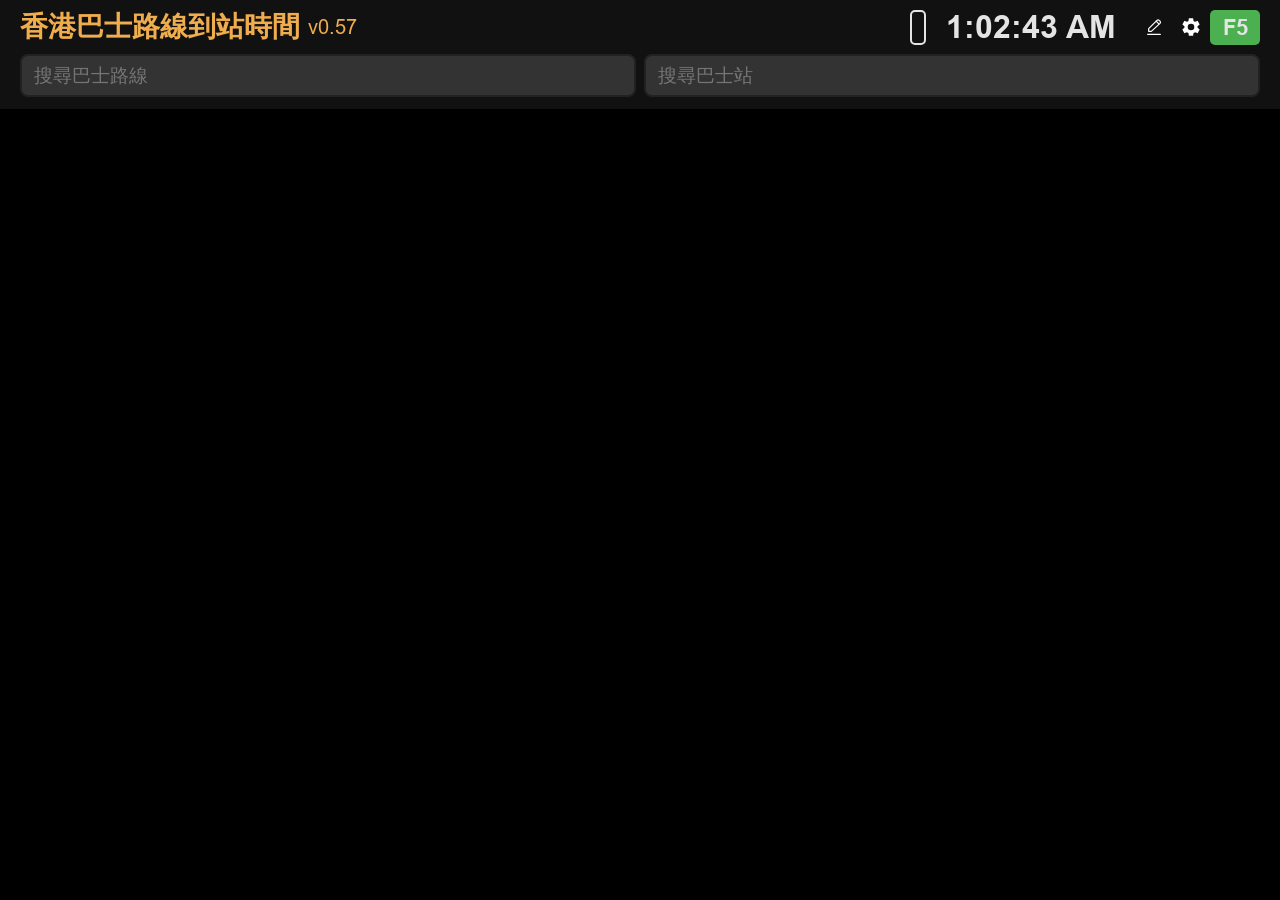
<file: index.html>
<!DOCTYPE html>
<html lang="en">
<head>
    <meta charset="UTF-8">
    <meta name="viewport" content="width=device-width, initial-scale=1.0">
    <title>HK Bus Stop ETA Monitor</title>
    <link rel="icon" type="image/svg+xml" href="logo_v2.svg">
    <link rel="manifest" href="manifest.json">
    <link rel="stylesheet" href="style.css">
</head>
<body>
    <div id="app-root"></div>
    <script src="bootstrap.js" data-location="index" data-customizable="true"></script>
</body>
</html>
</file>
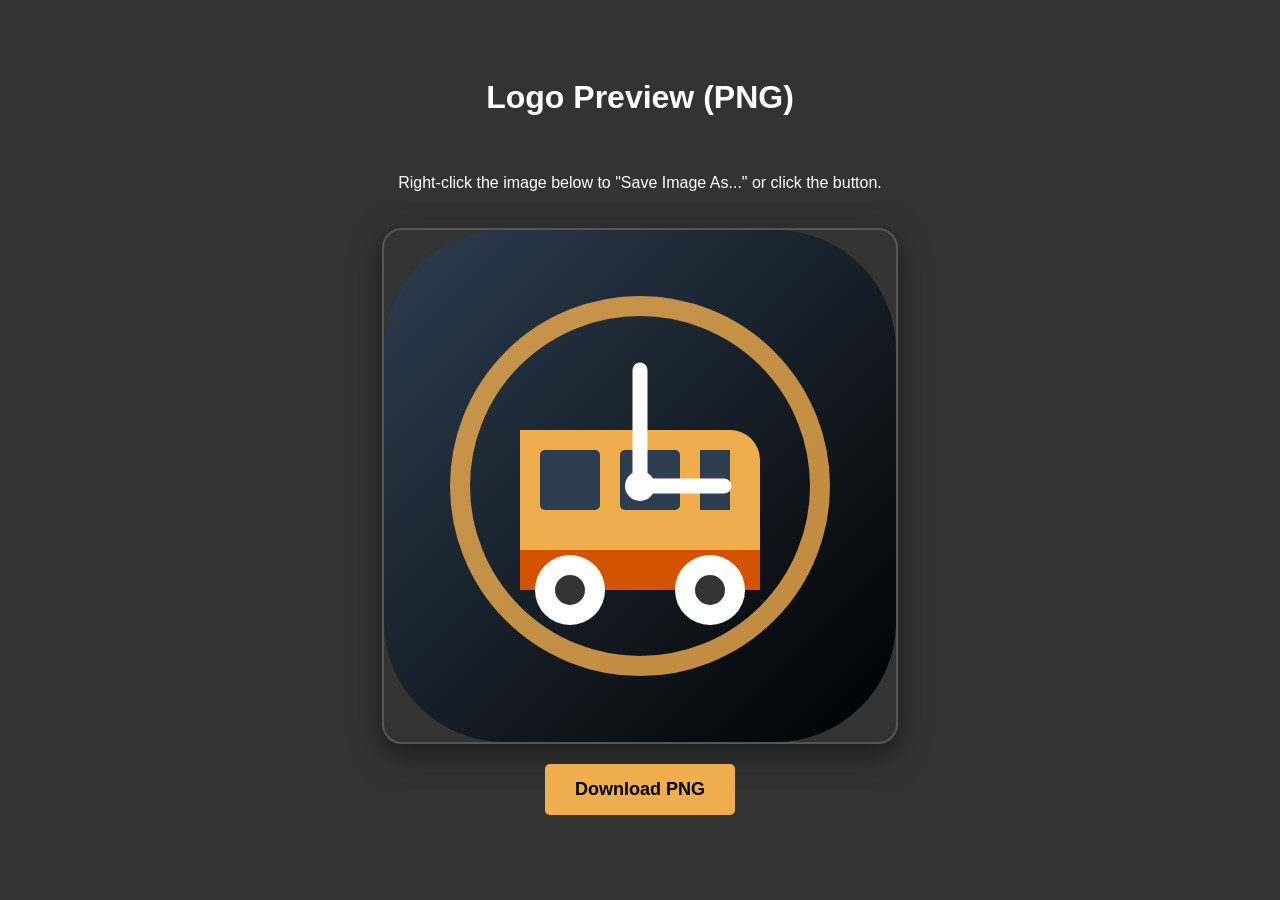
<file: logo_converter.html>
<!DOCTYPE html>
<html lang="en">
<head>
    <meta charset="UTF-8">
    <title>Logo to PNG Converter</title>
    <style>
        body { font-family: sans-serif; text-align: center; padding: 50px; background: #333; color: #fff; }
        .container { display: flex; flex-direction: column; align-items: center; gap: 20px; }
        canvas { border: 2px solid #555; border-radius: 20px; box-shadow: 0 10px 30px rgba(0,0,0,0.5); }
        button { padding: 15px 30px; font-size: 18px; background: #f0ad4e; border: none; border-radius: 5px; cursor: pointer; font-weight: bold; color: #000; }
        button:hover { background: #d35400; color: #fff; }
    </style>
</head>
<body>
    <div class="container">
        <h1>Logo Preview (PNG)</h1>
        <p>Right-click the image below to "Save Image As..." or click the button.</p>
        <canvas id="canvas" width="512" height="512"></canvas>
        <button onclick="downloadPNG()">Download PNG</button>
    </div>

    <script>
        const canvas = document.getElementById('canvas');
        const ctx = canvas.getContext('2d');
        
        // The SVG content from logo_v2.svg
        const svgData = `<svg xmlns="http://www.w3.org/2000/svg" viewBox="0 0 512 512">
  <defs>
    <linearGradient id="bgGrad" x1="0%" y1="0%" x2="100%" y2="100%">
      <stop offset="0%" style="stop-color:#2c3e50;stop-opacity:1" />
      <stop offset="100%" style="stop-color:#000000;stop-opacity:1" />
    </linearGradient>
  </defs>
  <rect width="512" height="512" rx="120" fill="url(#bgGrad)" />
  <circle cx="256" cy="256" r="180" fill="none" stroke="#f0ad4e" stroke-width="20" opacity="0.8" />
  <path d="M136 200 L346 200 A 30 30 0 0 1 376 230 L376 320 L136 320 Z" fill="#f0ad4e" />
  <rect x="136" y="320" width="240" height="40" fill="#d35400" />
  <circle cx="186" cy="360" r="35" fill="#fff" />
  <circle cx="326" cy="360" r="35" fill="#fff" />
  <circle cx="186" cy="360" r="15" fill="#333" />
  <circle cx="326" cy="360" r="15" fill="#333" />
  <rect x="156" y="220" width="60" height="60" fill="#2c3e50" rx="5" />
  <rect x="236" y="220" width="60" height="60" fill="#2c3e50" rx="5" />
  <path d="M316 220 L346 220 L346 280 L316 280 Z" fill="#2c3e50" />
  <line x1="256" y1="256" x2="256" y2="140" stroke="#fff" stroke-width="15" stroke-linecap="round" />
  <line x1="256" y1="256" x2="340" y2="256" stroke="#fff" stroke-width="15" stroke-linecap="round" />
  <circle cx="256" cy="256" r="15" fill="#fff" />
</svg>`;

        const img = new Image();
        const svgBlob = new Blob([svgData], {type: 'image/svg+xml;charset=utf-8'});
        const url = URL.createObjectURL(svgBlob);

        img.onload = function() {
            ctx.drawImage(img, 0, 0);
            URL.revokeObjectURL(url);
        };

        img.src = url;

        function downloadPNG() {
            const link = document.createElement('a');
            link.download = 'logo_v2.png';
            link.href = canvas.toDataURL('image/png');
            link.click();
        }
    </script>
</body>
</html>
</file>
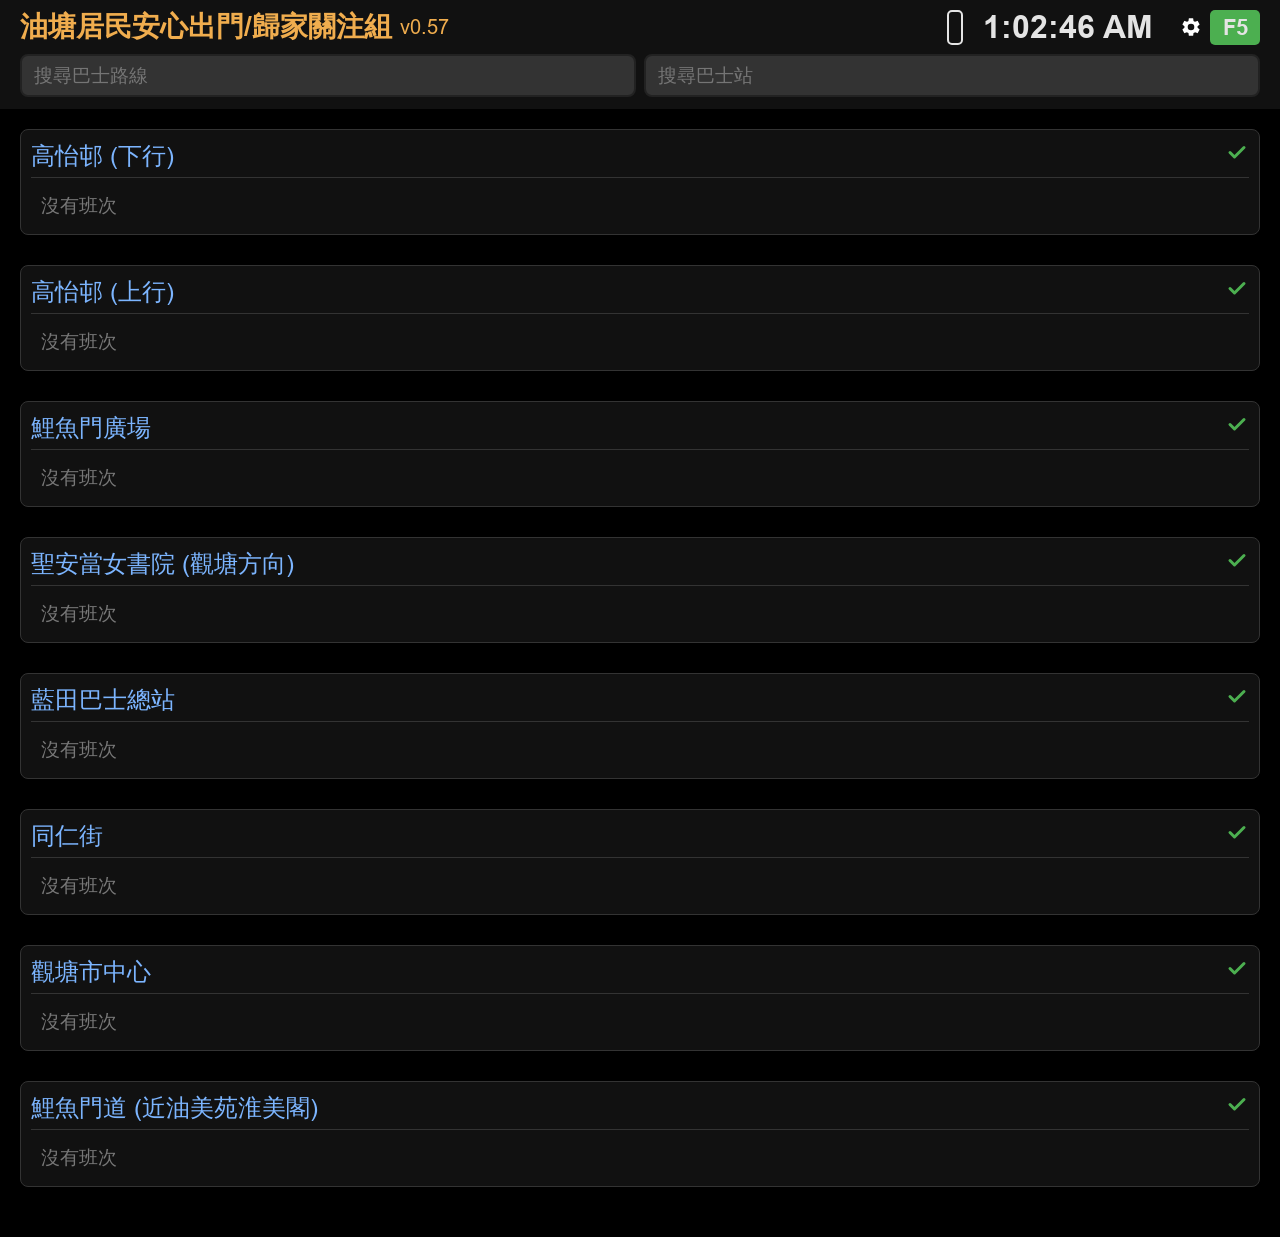
<file: mjh.html>
<!DOCTYPE html>
<html lang="en">
<head>
    <meta charset="UTF-8">
    <meta name="viewport" content="width=device-width, initial-scale=1.0">
    <title>HK Bus Stop ETA Monitor</title>
    <link rel="icon" type="image/svg+xml" href="logo_v2.svg">
    <link rel="manifest" href="manifest-mjh.json">
    <link rel="stylesheet" href="style.css">
</head>
<body>
    <div id="app-root"></div>
    <script src="bootstrap.js" data-location="mjh"></script>
</body>
</html>
</file>
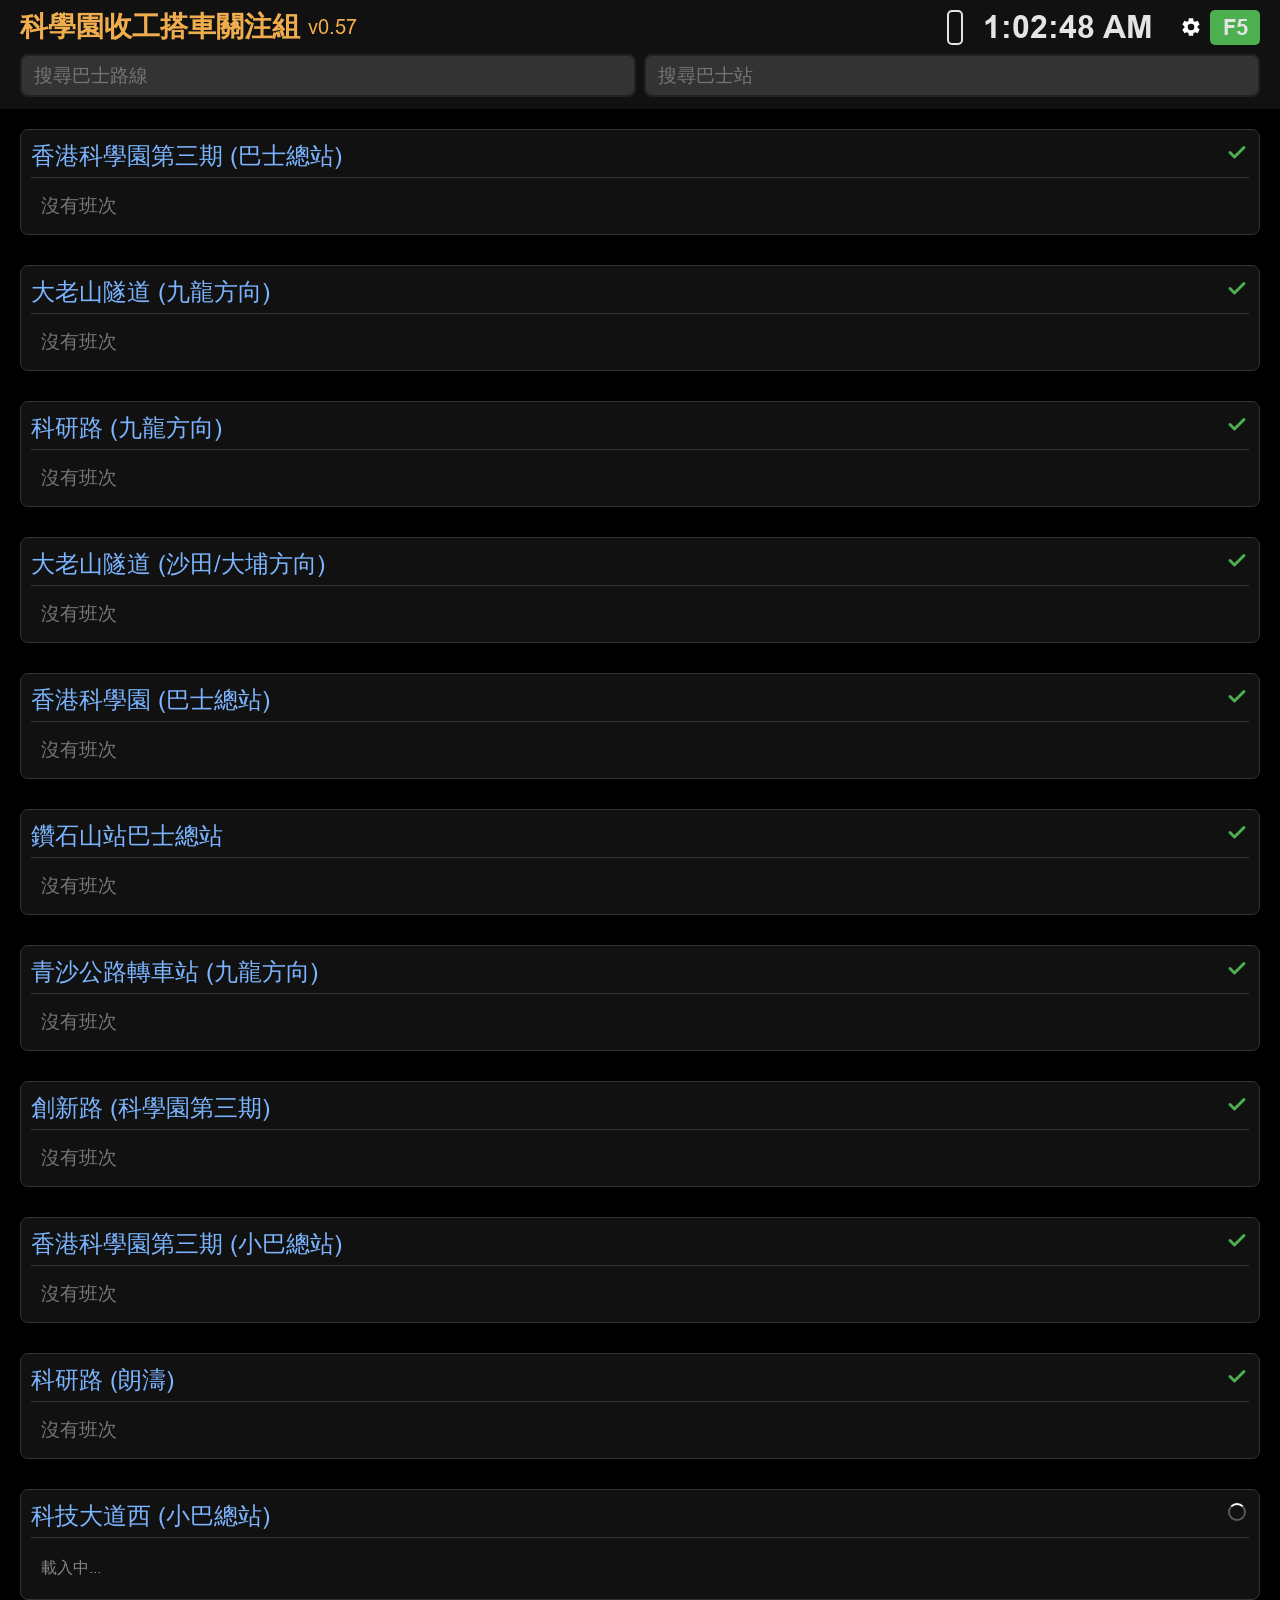
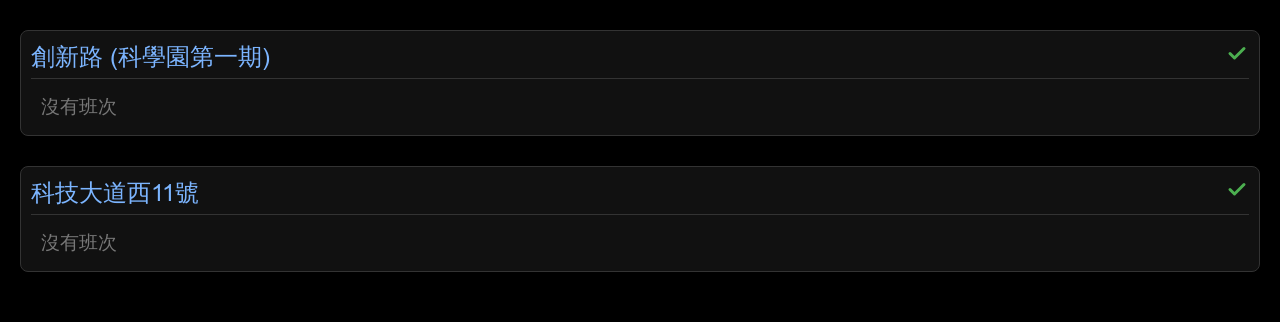
<file: stp.html>
<!DOCTYPE html>
<html lang="en">
<head>
    <meta charset="UTF-8">
    <meta name="viewport" content="width=device-width, initial-scale=1.0">
    <title>HK Bus Stop ETA Monitor</title>
    <link rel="icon" type="image/svg+xml" href="logo_v2.svg">
    <link rel="manifest" href="manifest-stp.json">
    <link rel="stylesheet" href="style.css">
</head>
<body>
    <div id="app-root"></div>
    <script src="bootstrap.js" data-location="stp"></script>
</body>
</html>
</file>
<file: style.css>
@font-face {
    font-family: 'Arial';
    src: url('./font/arial.ttf') format('truetype');
    font-style: normal;
    font-weight: 400;
    font-display: swap;
}

@font-face {
    font-family: 'Arial';
    src: url('./font/arialbd.ttf') format('truetype');
    font-style: normal;
    font-weight: 700;
    font-display: swap;
}

@font-face {
    font-family: 'Arial';
    src: url('./font/ariali.ttf') format('truetype');
    font-style: italic;
    font-weight: 400;
    font-display: swap;
}

@font-face {
    font-family: 'Arial';
    src: url('./font/arialbi.ttf') format('truetype');
    font-style: italic;
    font-weight: 700;
    font-display: swap;
}

@font-face {
    font-family: 'Arial';
    src: url('./font/ariblk.ttf') format('truetype');
    font-style: normal;
    font-weight: 900;
    font-display: swap;
}

@font-face {
    font-family: 'Arial Narrow';
    src: url('./font/ARIALN.TTF') format('truetype');
    font-style: normal;
    font-weight: 400;
    font-display: swap;
}

@font-face {
    font-family: 'Arial Narrow';
    src: url('./font/ARIALNB.TTF') format('truetype');
    font-style: normal;
    font-weight: 700;
    font-display: swap;
}

@font-face {
    font-family: 'Arial Narrow';
    src: url('./font/ARIALNI.TTF') format('truetype');
    font-style: italic;
    font-weight: 400;
    font-display: swap;
}

@font-face {
    font-family: 'Arial Narrow';
    src: url('./font/ARIALNBI.TTF') format('truetype');
    font-style: italic;
    font-weight: 700;
    font-display: swap;
}

:root {
    /* Colors */
    --color-background: #000;
    --color-search-bar: #333;
    --color-search-bar-border: #222;
    --color-accent: #4caf50;
    --color-accent-hover: #388e3c;
    --color-title: #f0ad4e;
    --color-surface: #111;
    --color-text: #e4e4e4;
    --color-grey: #ccc;
    --color-dark-grey: #777;
    --color-stop-title: #7cb5ff;
    --color-stop-code: #aaa;
    --color-rmk: #fff59f;
    --color-eta-remark: #aaa;
    --color-kmb: lightcoral;
    --color-ctb: #ffeb3b;
    --color-ctb-airport: #bf1e2e;
    --color-route-cross-wht: #009e6c;
    --color-route-cross-harbour: #f00;
    --color-gmb: #90ee90;
    --color-green: #006000;
    --color-light-green: #90ee90;
    --color-light-yellow: #e9be82;
    --color-yellow: #f0ad4e;
    --color-orange: #ff8c00;
    --colour-modify-selected-bkg: #14281a;

    /* Header palette and scale aligned with the MTR ETA monitor. */
    

    /* Font sizes */
    --font-title: 6vw;
    --font-clock: 7.6vw;
    --font-refresh: 4.8vw;
    --font-body: inherit;
    --font-button: 1em;
    --font-table: 1.2em;
    --font-toggle-label: 1.2em;
    --font-stop-title: 1.2rem;
    --font-route: 2.2rem;
    --font-destination: 1.1rem;
    --font-stop-code: 0.75rem;
    --font-stop-label: 0.9rem;
    --font-destination-remark: 0.7rem;
    --font-eta-time: 1.45rem;
    --font-win-eta-time: 0.65rem;
    --font-eta-exact: 1em;
    --font-eta-min: 0.6em;
    --font-eta-remark: 0.6em;
    --font-eta-large: 1.1rem;
    --font-eta-small: 0.5em;
    --font-eta-small-seconds: 0.8em;
    --font-time-exact: 1.2em;
    --font-eta-tag-small: 0.5rem;
    --font-time-seconds: 0.5em;
    --font-route-stop-name: 1.2rem;

    --eta-item-width: 70px;
    --stop-eta-item-width: 72px;
    --stop-eta-column-count: 2;
    
    --page-margin: 5px;
}

body {
    background-color: var(--color-background);
    color: var(--color-text);
    font-family: 'Arial', sans-serif;
    font-size: var(--font-body);
    margin: 0;
    padding: 0;
    overflow-x: hidden;
}

.hidden {
    display: none !important;
}

#sticky-header-group {
    position: sticky;
    top: 0;
    z-index: 100;
    background-color: var(--color-surface);
    border-bottom: 0;
}

#header {
    display: flex;
    flex-direction: column;
    flex-wrap: wrap;
    align-items: flex-start;
    gap: 8px;
    padding: 8px var(--page-margin);
}

#header-left,
#header-right,
#action-group {
    display: flex;
    align-items: center;
}

#header-left {
    gap: 8px;
    min-width: 0;
}

#header-right {
    width: 100%;
    justify-content: space-between;
    gap: 8px;
}

#day-countdown {
    display: flex;
    color: var(--color-text);
    background-color: var(--color-surface);
    border: 2px solid var(--color-text);
    border-radius: 5px;
    box-sizing: border-box;
    align-items: center;
    height: 35px;
    padding: 4px 6px;
    font-size: var(--font-refresh);
    font-weight: bold;
    line-height: 1;
    white-space: nowrap;
}

#action-group {
    gap: 2px;
    margin-left: auto;
}

.stop-modify-button {
    display: flex;
    align-items: center;
    justify-content: center;
    width: 35px;
    height: 35px;
    margin: 0;
    padding: 4px;
    border: none;
    border-radius: 0;
    background: none;
    color: #fff;
    cursor: pointer;
    font-size: var(--font-refresh);
    transition: background-color 0.2s, border-color 0.2s, color 0.2s;
}

.stop-modify-button svg {
    width: 1rem;
    height: 1rem;
}

.stop-modify-button:hover,
.stop-modify-button:focus-visible {
    background: none;
    color: #ccc;
    outline: none;
}

.stop-modify-button:active {
    transform: scale(0.95);
}

#btn-settings {
    background: none;
    border: none;
    color: #fff;
    cursor: pointer;
    padding: 4px;
    display: flex;
    align-items: center;
    justify-content: center;
    width: 35px;
    height: 35px;
    font-size: var(--font-refresh);
}

#btn-settings:hover {
    color: #ccc;
}

#btn-settings:active {
    transform: scale(0.95);
}

#btn-pwa-install {
    background-color: #666;
    color: var(--color-text);
    border: none;
    border-radius: 5px;
    padding: 4px;
    width: 35px;
    height: 35px;
    font-size: var(--font-refresh);
    cursor: pointer;
    display: flex;
    align-items: center;
    justify-content: center;
    transition: background-color 0.2s;
}

#btn-pwa-install:hover {
    background-color: #444;
}

#btn-pwa-install:active {
    transform: scale(0.95);
}

#btn-refresh {
    display: flex;
    align-items: center;
    justify-content: center;
    background-color: var(--color-accent);
    color: var(--color-text);
    border: none;
    padding: 6px 15px;
    font-size: var(--font-refresh);
    font-weight: bold;
    height: 35px;
    min-width: 50px;
    border-radius: 5px;
    cursor: pointer;
    transition: background-color 0.2s;
}

#btn-refresh:hover {
    background-color: var(--color-accent-hover);
}

#app-title {
    margin: 0;
    font-size: var(--font-title);
    color: var(--color-title);
    white-space: nowrap;
}

#app-version {
    font-size: calc(var(--font-title) * 0.7);
    color: var(--color-title);
    white-space: nowrap;
}

#clock {
    font-size: var(--font-clock);
    font-weight: bold;
    font-variant-numeric: tabular-nums;
}

/* Bus-stop search shell follows the MTR monitor's dark selector styling. */
#station-selector {
    position: relative;
    display: flex;
    flex-wrap: nowrap;
    gap: 8px;
    padding: 0 var(--page-margin) 12px;
    background-color: var(--color-surface);
}

#search-wrapper,
#stop-search-wrapper {
    position: static;
    display: flex;
    flex: 1 1 0;
    min-width: 0;
    align-items: center;
}

#station-search,
#title-stop-search {
    width: 100%;
    padding: 8px 12px;
    font: inherit;
    font-size: clamp(16px, 4.3vw, 19px);
    border: 2px solid var(--color-search-bar-border);
    border-radius: 8px;
    background-color: var(--color-search-bar);
    color: var(--color-text);
    outline: none;
    transition: border-color 0.2s;
}

#station-search:focus,
#title-stop-search:focus {
    border-color: var(--color-dark-grey);
}

#station-search::-webkit-search-cancel-button,
.station-config-field input[type="search"]::-webkit-search-cancel-button {
    width: 20px;
    height: 20px;
    cursor: pointer;
    -webkit-appearance: none;
    appearance: none;
    background-color: var(--color-grey);
    -webkit-mask: url("data:image/svg+xml,%3Csvg xmlns='http://www.w3.org/2000/svg' viewBox='0 0 16 16'%3E%3Cpath fill='%23000' d='M2.3 2.3c-.4-.4-.4-1 0-1.4s1-.4 1.4 0L8 5.6l4.3-4.3c.4-.4 1-.4 1.4 0s.4 1 0 1.4L9.4 7l4.3 4.3c.4.4.4 1 0 1.4s-1 .4-1.4 0L8 8.4l-4.3 4.3c-.4.4-1 .4-1.4 0s-.4-1 0-1.4L6.6 7 2.3 2.3z'/%3E%3C/svg%3E") center / contain no-repeat;
    mask: url("data:image/svg+xml,%3Csvg xmlns='http://www.w3.org/2000/svg' viewBox='0 0 16 16'%3E%3Cpath fill='%23000' d='M2.3 2.3c-.4-.4-.4-1 0-1.4s1-.4 1.4 0L8 5.6l4.3-4.3c.4-.4 1-.4 1.4 0s.4 1 0 1.4L9.4 7l4.3 4.3c.4.4.4 1 0 1.4s-1 .4-1.4 0L8 8.4l-4.3 4.3c-.4.4-1 .4-1.4 0s-.4-1 0-1.4L6.6 7 2.3 2.3z'/%3E%3C/svg%3E") center / contain no-repeat;}

#station-dropdown {
    position: absolute;
    top: 100%;
    right: 0;
    left: 0;
    max-height: 50vh;
    overflow-y: auto;
    border: 1px solid var(--color-search-bar-border);
    border-radius: 0 0 8px 8px;
    background-color: #1e2235;
    box-shadow: 0 4px 16px rgba(0, 0, 0, 0.35);
    z-index: 200;
}

#title-stop-dropdown {
    position: absolute;
    top: 100%;
    right: 0;
    left: 0;
    max-height: 50vh;
    overflow-y: auto;
    border: 1px solid var(--color-search-bar-border);
    border-radius: 0 0 8px 8px;
    background-color: #1e2235;
    box-shadow: 0 4px 16px rgba(0, 0, 0, 0.35);
    z-index: 200;
}

#title-stop-dropdown .station-search-result {
    border-color: #2e3044;
    background: transparent;
}

.route-search-result,
.route-search-status {
    display: flex;
    align-items: center;
    width: 100%;
    min-height: 42px;
    padding: 8px 12px;
    border: 0;
    border-bottom: 1px solid #2e3044;
    background: transparent;
    color: var(--color-text);
    font: inherit;
    text-align: left;
}

.route-search-result {
    gap: 6px;
    padding-top: 2px;
    padding-bottom: 2px;
    cursor: pointer;
    font-family: 'Arial', sans-serif;
    font-size: 1rem;
    font-weight: bold;
}

.route-search-journey-group {
    display: flex;
    flex: 1 1 0;
    flex-direction: column;
    min-width: 0;
    line-height: 1.4;
}

.route-search-via-remark {
    margin-left: 12px;
    overflow: hidden;
    color: var(--color-eta-remark);
    font-size: 0.8em;
    font-weight: normal;
    line-height: 1.4;
    text-overflow: ellipsis;
    white-space: nowrap;
}

.route-search-result:hover,
.route-search-result:focus-visible {
    background-color: #2d3155;
    outline: none;
}

.route-search-result .route-company-badge {
    flex: 0 0 10px;
    height: 1.5rem;
}

.route-search-result .route-window-route {
    flex: 0 0 3rem;
    font-family: inherit;
    font-weight: inherit;
}

.route-search-result .route-window-route .route-suffix {
    font-size: 0.75em;
}

.route-search-result .route-window-journey {
    min-width: 0;
    overflow: hidden;
    font-family: inherit;
    font-weight: inherit;
    text-overflow: ellipsis;
}

.route-search-result .route-loop-badge {
    margin-left: 2px;
    padding: 2px 5px;
    font-size: 0.7rem;
    transform: translateY(-3px);
}

.route-search-status {
    color: var(--color-grey);
    cursor: default;
}

/* MTR-style settings drawer; the bus monitor remains dark by default. */
#settings-overlay {
    position: fixed;
    inset: 0;
    background: rgba(0, 0, 0, 0.55);
    z-index: 9998;
    opacity: 0;
    transition: opacity 0.3s ease;
}

#settings-overlay.open {
    opacity: 1;
}

#settings-panel {
    position: fixed;
    top: 0;
    right: 0;
    width: min(320px, 85vw);
    height: 100%;
    background: #2b2b2b;
    color: #fff;
    z-index: 9999;
    transform: translateX(100%);
    transition: transform 0.3s cubic-bezier(0.4, 0, 0.2, 1);
    display: flex;
    flex-direction: column;
    box-shadow: -4px 0 16px rgba(0, 0, 0, 0.45);
}

#settings-panel.open {
    transform: translateX(0);
}

.settings-header {
    display: flex;
    align-items: center;
    justify-content: space-between;
    padding: 16px 20px;
    border-bottom: 1px solid #555;
}

.settings-title {
    font-size: 1.2em;
    font-weight: 600;
    color: var(--color-text-dark);
}

#settings-close {
    background: none;
    border: none;
    color: #fff;
    cursor: pointer;
    padding: 0 4px;
    font-size: 1.6em;
    line-height: 1;
}

#settings-close:hover {
    color: #ccc;
}

.settings-body {
    padding: 16px 20px;
    display: flex;
    flex-direction: column;
    gap: 18px;
}

.settings-item {
    display: flex;
    align-items: center;
    justify-content: space-between;
    gap: 12px;
    padding: 10px 0;
    border-bottom: 1px solid #555;
}

.settings-item-copy {
    min-width: 0;
}

.settings-item-title {
    color: var(--color-text-dark);
    font-size: 1rem;
}

.settings-item-subtext {
    display: block;
    margin-top: 4px;
    color: var(--color-grey);
    font-size: 0.8rem;
    white-space: nowrap;
}

.settings-item-button {
    display: inline-flex;
    align-items: center;
    justify-content: center;
    flex: 0 0 auto;
    min-width: 50px;
    padding: 5px 12px;
    border: 1px solid var(--color-grey);
    border-radius: 4px;
    background: transparent;
    color: var(--color-text-dark);
    cursor: pointer;
}

.settings-item-button:hover:not(:disabled) {
    background: #444;
}

.settings-item-button:disabled {
    cursor: wait;
    opacity: 0.6;
}

.settings-item-button .stop-loader-spinner {
    display: block;
    width: 14px;
    height: 14px;
}

.settings-switch {
    position: relative;
    display: inline-flex;
    flex: 0 0 auto;
    width: 44px;
    height: 24px;
    cursor: pointer;
}

.settings-switch input {
    position: absolute;
    width: 1px;
    height: 1px;
    opacity: 0;
}

.settings-switch-track {
    width: 100%;
    height: 100%;
    border-radius: 12px;
    background: #666;
    transition: background-color 0.2s ease;
}

.settings-switch-track::after {
    display: block;
    width: 18px;
    height: 18px;
    margin: 3px;
    border-radius: 50%;
    background: #fff;
    content: '';
    transition: transform 0.2s ease;
}

.settings-switch input:checked + .settings-switch-track { background: var(--color-green); }
.settings-switch input:checked + .settings-switch-track::after { transform: translateX(20px); }
.settings-switch input:focus-visible + .settings-switch-track { outline: 2px solid #fff; outline-offset: 2px; }

#monitor-content {
    padding: var(--page-margin);
}

.stop-section {
    position: relative;
    margin-bottom: 30px;
    border: 1px solid #333;
    border-radius: 8px;
    padding: 10px;
    background-color: var(--color-surface);
}

.stop-refresh-indicator {
    position: absolute;
    top: 10px;
    right: 10px;
    display: flex;
    align-items: center;
    justify-content: center;
    width: var(--font-stop-title);
    height: var(--font-stop-title);
    color: var(--color-accent);
    pointer-events: none;
}

.stop-loader-spinner {
    width: 60%;
    height: 60%;
    border: 2px solid rgba(255, 255, 255, 0.3);
    border-top-color: #fff;
    border-radius: 50%;
    animation: stop-refresh-spin 0.8s linear infinite;
}

.route-window-refresh .stop-loader-spinner {
    display: block;
    width: 14px;
    height: 14px;
}

#btn-refresh .stop-loader-spinner {
    display: block;
    width: 18px;
    height: 18px;
}

.stop-refresh-tick {
    width: 100%;
    height: 100%;
}

@keyframes stop-refresh-spin {
    to { transform: rotate(360deg); }
}

.stop-title {
    font-size: var(--font-stop-title);
    color: var(--color-stop-title);
    margin-bottom: 10px;
    border-bottom: 1px solid #333;
    padding-bottom: 5px;
}

.eta-table {
    width: 100%;
    border-collapse: collapse;
}

.eta-table th, .eta-table td {
    text-align: left;
    padding-top: 5px;
    padding-bottom: 5px;
    padding-left: 10px;
    padding-right: 10px;
    font-size: var(--font-table);
    vertical-align: middle;
}

.eta-table th {
    color: var(--color-dark-grey);
    font-size: var(--font-table);
    border-bottom: 2px solid #555;
}

.route-no {
    font-weight: bold;
    color: var(--color-kmb);
    width: 15%;
}

.route-no.ctb {
    color: var(--color-ctb);
}

.route-no.route-ctb-airport {
    color: var(--color-ctb-airport);
}

.route-no.route-cross-wht {
    color: var(--color-route-cross-wht);
}

.route-no.route-lwb-airport {
    color: var(--color-orange);
}

.route-no.gmb {
    color: var(--color-gmb);
}

.route-text {
    font-size: var(--font-route);
    line-height: 1;
}

.route-link {
    appearance: none;
    border: 0;
    background: transparent;
    color: inherit;
    cursor: pointer;
    font-family: inherit;
    font-weight: inherit;
    padding: 0;
    text-align: left;
}

.route-link:focus-visible { outline: 2px solid currentColor; outline-offset: 3px; }

.route-suffix {
    font-size: calc(var(--font-route) * 0.75);
}

.dest {
    color: var(--color-text);
    font-weight: bold;
    width: 80%;
}

.dest-text {
    font-size: var(--font-destination);
    line-height: 1;
    position: relative;
}

.stop-code {
    font-size: var(--font-stop-code);
    color: var(--color-stop-code);
    margin-left: 10px;
    font-weight: normal;
    vertical-align: middle;
    position: relative;
    top: 4px;
}

.dir-circle {
    display: inline-block;
    width: 10px;
    height: 10px;
    border-radius: 50%;
    vertical-align: middle;
}

.dir-circle.outbound {
    background-color: #ff4e50; /* Red for Outbound */
    box-shadow: 0 0 4px #ff4e50;
}

.dir-circle.inbound {
    background-color: #fff; /* White for Inbound */
    box-shadow: 0 0 4px #fff;
}

.time-container {
    display: flex;
    justify-content: flex-start;
    gap: 1px;
}

.eta-item {
    display: flex;
    flex-direction: column;
    align-items: center;
    width: 84px;
    padding: 2px;
    border-radius: 5px;
    box-sizing: border-box;
}

.eta-item.eta-border-kmb {
    border: 2px solid var(--color-kmb);
}

.eta-item.eta-border-ctb {
    border: 2px solid var(--color-ctb);
}

.eta-item.arriving {
    background-color: var(--color-yellow);
    color: var(--color-background);
}

.eta-exact {
    font-size: var(--font-eta-exact);
    color: var(--color-text);
    font-weight: bold;
}

.eta-remark-tag-small {
    font-size: var(--font-eta-tag-small);
    font-weight: bold;
    vertical-align: middle;
    line-height: 1;
    white-space: nowrap;
}
    
.time-text-b {
    font-size: var(--font-eta-time);
    font-weight: bold;
}

.arriving-text {
    font-size: calc(var(--font-eta-time) * 0.8);
}

.bold {
    font-weight: bold;
}

.time-seconds {
    font-size: var(--font-time-seconds);
}

.eta-item.arriving .eta-exact {
    color: var(--color-background);
}

/* Stop-window ETA cards use the same type scale as monitor table cells. */
.route-window-eta-item {
    font-size: var(--font-table);
}

.eta-min {
    font-size: var(--font-eta-min);
    font-weight: bold;
}

.text-green { color: var(--color-green); }
.text-light-green { color: var(--color-light-green); }
.text-light-yellow { color: var(--color-light-yellow); }
.text-yellow { color: var(--color-yellow); }
.text-orange { color: var(--color-orange); }
.text-white { color: var(--color-text); }
.text-grey { color: var(--color-grey); }
.text-dark-grey { color: var(--color-dark-grey); }
.text-black { color: var(--color-background); }

/* Shared popup shell for Route ETA, Stop ETA, and station customization. */
.popup-window-overlay,
.route-window-overlay {
    position: fixed;
    z-index: 1000;
    inset: 0;
    display: flex;
    align-items: flex-start;
    justify-content: center;
    padding: 40px 0;
    background: rgb(0 0 0 / 72%);
}

.popup-window,
.route-window {
    display: flex;
    flex-direction: column;
    position: relative;
    font-size: 16px;
    width: 100%;
    box-sizing: border-box;
    overflow: hidden;
    border: 1px solid #555;
    background: #111;
    box-shadow: 0 16px 48px rgb(0 0 0 / 70%);
}

.route-window {
    --popup-eta-column-count: 3;
}

.route-window-header {
    flex: 0 0 auto;
    display: flex;
    align-items: center;
    justify-content: space-between;
    gap: 12px;
    padding: 14px 58px 14px 18px;
    border-bottom: 0;
    margin-bottom: 0;
}

.route-window-title,
.route-window-actions {
    display: flex;
    align-items: center;
}

.route-window-title { font-weight: bold; min-width: 0; }
.route-window-route { color: var(--color-text); font-size: var(--font-route); }
.route-window-route .route-suffix { font-size: 0.75em; }
.route-company-badge {
    height: calc(var(--font-route) * 0.9);
    flex: 0 0 10px;
    margin-right: 4px;
}
.route-company-badge-kmb { background: #f00; }
.route-company-badge-ctb { background: #ffd400; }
.route-window-route.route-cross-wht,
.route-window-route.route-cross-harbour {
    display: inline-block;
    border-radius: 4px;
    padding: 2px 6px;
    color: #fff;
}
.route-window-route.route-cross-wht { background: var(--color-route-cross-wht); }
.route-window-route.route-cross-harbour { background: var(--color-route-cross-harbour); }
.route-window-route.route-ctb-airport { color: var(--color-ctb-airport); }
.route-lwb-airport { color: var(--color-orange); }
.route-window-journey { margin-left: 12px; color: var(--color-text); font-size: 1.4rem; white-space: nowrap; }
.route-window-journey-group {
    display: flex;
    flex-direction: column;
    min-width: 0;
    margin-left: 12px;
}
.route-window .route-window-journey-group .route-window-journey { margin-left: 0; }
.route-window-via-remark {
    color: var(--color-eta-remark);
    font-size: 0.8em;
    font-weight: normal;
    line-height: 1.2;
    white-space: nowrap;
}

/* Circular route badge in the route window journey */
.route-loop-badge {
    display: inline-block;
    border: 1px solid #fff;
    color: #fff;
    background: transparent;
    padding: 2px 8px;
    margin-left: 8px;
    border-radius: 12px;
    font-size: 0.75rem;
    line-height: 1;
}

.route-window-refresh,
.route-direction-button,
.route-variation-button,
.route-window-close {
    display: grid;
    place-items: center;
    cursor: pointer;
    font-family: inherit;
    font-weight: bold;
}

.route-window-refresh {
    min-width: 54px;
    height: 34px;
    border: 0;
    border-radius: 4px;
    background: #5cb85c;
    color: #fff;
    font-size: 1.2rem;
}

.route-window-refresh:hover { background: #4cae4c; }

#btn-refresh:disabled,
.route-window-refresh:disabled {
    cursor: wait;
    opacity: 0.5;
}

.route-direction-button {
    width: 34px;
    height: 34px;
    border: 2px solid #fff;
    border-radius: 8px;
    background: #000;
    color: #fff;
    padding: 0;
}

.route-direction-icon { display: block; width: 28px; height: 28px; }
.route-direction-icon .direction-arrow {
    fill: none;
    stroke: #555;
    stroke-linecap: round;
    stroke-linejoin: round;
    stroke-width: 4;
}
.route-direction-button.outbound .direction-arrow-out,
.route-direction-button.inbound .direction-arrow-in { stroke: #fff; }

.route-variation-button {
    width: 34px;
    height: 34px;
    border-radius: 50%;
    font-size: 1rem;
}

.route-variation-button.normal { border: 2px solid #fff; background: #fff; color: #000; }
.route-variation-button.variation { border: 2px solid #fff; background: #000; color: #fff; }

.route-window-close {
    position: absolute;
    width: 34px;
    height: 34px;
    border: 0;
    border-radius: 50%;
    background: transparent;
    color: #fff;
    font-size: 2rem;
    line-height: 1;
}

.route-window-close:hover { background: #333; }
.route-window-content { overflow-y: auto; overflow-x: auto; padding: 10px; }
.route-window-loading, .route-window-message { padding: 28px; color: var(--color-grey); text-align: center; }
.route-stop-table { width: 100%; border-collapse: collapse; table-layout: fixed; }
.route-stop-table tr + tr { border-top: 1px solid #292929; }
.route-stop-table td { padding: 6px 4px; vertical-align: middle; }
.route-stop-seq { width: 20px; color: var(--color-dark-grey); text-align: center; }
.route-stop-name { font-size: var(--font-route-stop-name); font-weight: bold; }
.route-stop-name-text { display: block; overflow: hidden; }
.route-stop-code { 
    display: block; 
    margin-top: -3px; 
    color: var(--color-stop-code); 
    font-size: var(--font-stop-code); 
    font-weight: normal; 
}
.route-stop-interchange {
     font-size: 0.85em; 
}
.route-stop-info-button {
    width: 16px;
    height: 16px;
    margin-left: 5px;
    padding: 0;
    border: 2px solid var(--color-grey);
    border-radius: 4px;
    background: transparent;
    color: var(--color-text);
    cursor: pointer;
    vertical-align: middle;
    position: relative;
    top: -1px;
}
.route-stop-info-button:hover { 
    background: var(--color-grey); 
}

/* Use the same station-code button appearance in the main monitor and Route ETA window. */
.route-window .route-stop-info-button,
.eta-table .route-stop-info-button {
    width: auto;
    min-width: 2.2em;
    height: 1.45em;
    margin-left: 5px;
    padding: 0 3px;
    border-width: 2px;
    background: transparent;
    font: inherit;
    color: inherit;
    font-size: 0.85em;
    line-height: 1;
}
.route-window .route-stop-info-button[data-company="KMB"],
.eta-table .route-stop-info-button[data-company="KMB"] {
    border-color: color-mix(in srgb, var(--color-kmb) 50%, transparent);
}
.route-window .route-stop-info-button[data-company="CTB"],
.eta-table .route-stop-info-button[data-company="CTB"] {
    border-color: color-mix(in srgb, var(--color-ctb) 50%, transparent);
}
.route-window .route-stop-info-button[data-company="KMB"]:hover,
.eta-table .route-stop-info-button[data-company="KMB"]:hover {
    color: var(--color-text);
    border-color: var(--color-kmb);
}
.route-window .route-stop-info-button[data-company="CTB"]:hover,
.eta-table .route-stop-info-button[data-company="CTB"]:hover {
    color: var(--color-text);
    border-color: var(--color-ctb);
}
.route-stop-times { display: table-cell; text-align: left; white-space: nowrap; }
.route-stop-times .eta-item { display: inline-flex; vertical-align: middle; }
.route-stop-times .eta-large,
.route-stop-times .eta-small { white-space: nowrap; }
.route-stop-times .eta-remark-tag { font-size: var(--font-win-eta-time); }
.route-stop-times .eta-item.arriving .eta-remark-tag { font-weight: bold; }
.route-stop-no-eta {
    display: inline-flex;
    justify-content: center;
    box-sizing: border-box;
    vertical-align: middle;
    color: var(--color-dark-grey);
    font-size: .85rem;
}

.stop-eta-window-title {
    display: flex;
    flex-direction: row;
    align-items: baseline;
    gap: 4px;
    color: var(--color-text);
    font-size: var(--font-route-stop-name);
    font-weight: bold;
}
.stop-eta-window-title small {
    margin-left: 8px;
    color: var(--color-stop-code);
    font-size: var(--font-stop-code);
    font-weight: normal;
}
.stop-interchange-badge {
    display: inline-block;
    border: 1px solid #fff;
    color: #fff;
    background: transparent;
    padding: 2px 8px;
    margin-left: 8px;
    border-radius: 12px;
    font-size: 0.75rem;
    line-height: 1;
}
.stop-eta-code {
    display: inline-block;
    font-size: calc(var(--font-route-stop-name) * 0.8);
    font-weight: normal;
    color: var(--color-stop-code);
    margin-left: 8px;
    vertical-align: middle;
}
.stop-eta-table { width: 100%; border-collapse: collapse; table-layout: fixed; }
.stop-eta-table tr + tr { border-top: 1px solid #292929; }
.stop-eta-table td { padding: 4px 4px; vertical-align: middle; }
.stop-eta-table td.route-no { width: 18%; }
.stop-eta-route { width: 15%; font-size: var(--font-route); font-weight: bold; }
.stop-eta-route .route-suffix { font-size: 0.75em; }
.stop-eta-times { 
    width: calc(var(--stop-eta-item-width) * var(--popup-eta-column-count));
    max-width: calc(var(--stop-eta-item-width) * var(--popup-eta-column-count) + 10px);
    text-align: left; 
    white-space: nowrap; 
    overflow: hidden; 
}

.stop-eta-destination { 
    overflow: hidden; 
    color: var(--color-text); 
    font-size: var(--font-route-stop-name); 
    font-weight: bold; 
}

.stop-eta-destination-content { 
    display: flex; 
    align-items: center; 
    min-width: 0; 
    gap: 6px; 

}
.stop-eta-destination-name { 
    flex: 1 1 0;
    min-width: 0;
    overflow: hidden; 

}
.stop-eta-variation {
    display: inline-grid;
    flex: 0 0 auto;
    place-items: center;
    width: 1.35em;
    height: 1.35em;
    border: 1px solid #fff;
    border-radius: 50%;
    box-sizing: border-box;
    padding: 0;
    cursor: pointer;
    font-family: inherit;
    font-weight: bold;
    font-size: 0.75em;
    line-height: 1;
}
.stop-eta-variation.normal { background: #fff; color: #000; }
.stop-eta-variation.variation { background: #000; color: #fff; }
.stop-eta-times .eta-item {
    display: inline-flex;
    flex: 0 0 var(--stop-eta-item-width);
    width: var(--stop-eta-item-width);
    min-width: var(--stop-eta-item-width);
    vertical-align: middle;
    box-sizing: border-box;
    padding: 2px 4px;
}
.stop-eta-table td.stop-eta-destination { width: auto; }
.stop-eta-times .eta-large,
.stop-eta-times .eta-small { white-space: nowrap; }
.stop-eta-times .eta-remark-tag { font-size: var(--font-win-eta-time); }

/* Keep all ETA rows aligned while removing unused time-card columns. */
.stop-eta-window {
    --popup-eta-column-count: var(--stop-eta-column-count);
}

.popup-eta-columns-1 {
    --popup-eta-column-count: 1;
}

.popup-eta-columns-2 {
    --popup-eta-column-count: 2;
}

.dest-remark {
    color: var(--color-rmk);
    font-size: var(--font-destination-remark);
    margin-left: 5px;
    vertical-align: middle;
    position: relative;
    top: 1px;
}

.text-marquee {
    display: inline-block;
    min-width: 0;
    max-width: 100%;
    overflow: hidden;
    white-space: nowrap;
}

.text-marquee .marquee-inner {
    display: inline-block;
}

.text-marquee.is-overflowing .marquee-inner {
    animation: marquee-scroll 6s linear infinite;
    padding-left: 100%;
}

@keyframes marquee-scroll {
    0%   { transform: translateX(0); }
    100% { transform: translateX(-100%); }
}

.eta-remark {
    font-size: var(--font-eta-remark);
    color: var(--color-eta-remark);
    white-space: nowrap;
    min-height: 1.2em;
}

.eta-item.arriving .eta-remark {
    color: #333;
}

.long-route-text,
.route-search-result .route-window-route.long-route-text {
    font-family: 'Arial Narrow', 'Arial', sans-serif;
}

.stop-info {
    display: inline-block;
    min-height: var(--font-destination);
    vertical-align: middle;
}

.eta-table td.dest .dest-sub-info {
    display: flex;
    align-items: center;
    min-height: 1.4rem;
    min-width: 0;
    max-width: 100%;
    margin-top: -5px; 
    margin-left: -8px; 
}

.eta-table td.dest .dest-remark-marquee {
    display: inline-block;
    flex: 1 1 0;
    width: 0;
    max-width: none;
}

.dest-text.dest-text-marquee {
    display: block;
    min-width: 0;
}

.dest-main-line {
    display: flex;
    align-items: flex-start;
    min-width: 0;
    max-width: 100%;
}

.dest-name-marquee {
    display: block;
    flex: 1 1 0;
    width: 0;
    max-width: none;
}

.dest-text .dest-main-line .stop-label {
    position: static;
    top: auto;
    right: auto;
    flex: 0 0 auto;
    margin-right: 10px;
}

/* Two-column layout infrastructure */
#stops-container {
    display: flex;
    flex-direction: column;
}

.grid-column {
    display: contents;
}
.stop-label {
    display: inline-block;
    height: var(--font-destination);
    padding: 0 6px;
    border: 1px solid currentColor;
    border-radius: 4px;
    box-sizing: border-box;
    font-size: var(--font-stop-label);
    line-height: var(--font-destination);
    color: var(--color-text);
    font-weight: bold;
    vertical-align: top;
    white-space: nowrap;
    margin-right: 10px;
}

.dest-text .stop-label {
    transform: translateY(-2px);
}

.loading {
    text-align: center;
    color: var(--color-dark-grey);
    padding: 20px;
}

.pin-divider {
    height: 1px;
    background: linear-gradient(to right, #444, #666, #444);
    padding: 0 !important;
    margin: 0;
}

.error {
    color: #d9534f;
    text-align: center;
}

table, th, td {
  border: 0px solid gray;
  border-collapse: collapse;
}
/* Toggle Switch */
.toggle-container {
    display: flex;
    align-items: center;
    gap: 5px;
}

.toggle-label {
    font-size: var(--font-toggle-label);
    font-weight: bold;
}

.switch {
    position: relative;
    display: inline-block;
    width: 50px;
    height: 28px;
}

.switch input { 
    opacity: 0;
    width: 0;
    height: 0;
}

.slider {
    position: absolute;
    cursor: pointer;
    top: 0;
    left: 0;
    right: 0;
    bottom: 0;
    background-color: #5cb85c;
    -webkit-transition: .4s;
    transition: .4s;
}

.slider:before {
    position: absolute;
    content: "";
    height: 20px;
    width: 20px;
    left: 4px;
    bottom: 4px;
    background-color: white;
    -webkit-transition: .4s;
    transition: .4s;
}

input:checked + .slider {
    background-color: #2196F3;
}

input:focus + .slider {
    box-shadow: 0 0 1px #2196F3;
}

input:checked + .slider:before {
    -webkit-transform: translateX(22px);
    -ms-transform: translateX(22px);
    transform: translateX(22px);
}

/* Rounded sliders */
.slider.round {
    border-radius: 34px;
}

.slider.round:before {
    border-radius: 50%;
}

.eta-large {
    font-size: var(--font-eta-large);
    font-weight: bold;
}

.eta-small {
    font-size: var(--font-eta-small);
    color: var(--color-text);
}

.eta-small .time-seconds {
    font-size: var(--font-eta-small-seconds);
}

.eta-item-last { display: none; }
.stop-eta-window .stop-eta-times .eta-item:nth-child(n + 3) { display: none; }
.stop-eta-window td.stop-eta-destination { width: auto; }
.route-window-title {
    width: 100%;
    gap: 6px;
    font-size: 1rem;
}

.route-window-actions {
    margin-top: 6px;
    gap: 6px;
}

.route-window-close {
    top: 8px;
    right: 8px;
}

.eta-table .eta-item {
    width: var(--eta-item-width);
}

.dest-text {
    display: block;
}

.dest-text .stop-label {
    position: absolute;
    top: 0;
    right: 10px;
    margin-right: 0;
}

.popup-window,
.route-window {
    max-height: 90vh;
    border-radius: 10px;
}

.route-window-header {
    align-items: flex-start;
    flex-wrap: wrap;
    padding: 8px 52px 8px 8px;
}

.route-window-route {
    font-size: 1.6rem;
}

.route-window-journey {
    margin-left: 6px;
    font-size: 1.05rem;
    overflow: hidden;
    text-overflow: ellipsis;
}

.route-window-journey-group {
    margin-left: 6px;
}

.route-window-refresh {
    min-width: 42px;
}

.route-window-content {
    padding: 4px;
}

.route-window-content .stop-eta-table td {
    padding: 1px 4px;
    vertical-align: middle;
}

.route-stop-table td {
    padding: 4px 2px;
}

.route-stop-times {
    width: calc(var(--eta-item-width) * var(--popup-eta-column-count));
    min-width: min(200px, calc(var(--eta-item-width) * var(--popup-eta-column-count)));
}

.route-stop-times .eta-item {
    width: var(--eta-item-width);
    padding: 2px;
}

.route-stop-no-eta {
    width: 65px;
}

.route-window .stop-eta-route {
    width: 15%;
    min-width: 90px !important;
    font-size: var(--font-route);
}

.route-window .stop-eta-route .route-suffix {
    font-size: 0.75em;
}

.route-window .stop-eta-destination {
    font-size: var(--font-destination);
}

.rmk {
    font-weight: normal;
}

.stop-section {
    margin-top: 10px;
    margin-bottom: 10px;
    padding: 5px;
}

.eta-table th,
.eta-table td {
    padding: 1px;
}

td.route-no,
th.route-no {
    padding-right: 8px;
}

.stop-title {
    padding-left: 5px;
}

.eta-large,
.eta-small {
    white-space: nowrap;
}

@media (min-width: 460px) {
    :root {
        --font-title: 28px;
        --font-clock: 32px;
        --font-refresh: 22px;
        --font-button: 1.2em;
        --stop-eta-column-count: 3;
    }

    .eta-item-last { display: flex; }
    .stop-eta-window .stop-eta-times .eta-item:nth-child(n + 3) { display: inline-flex; }
    .stop-eta-table td.route-no { width: 15%; }
}

@media (min-width: 600px) {
    :root {
        --font-route: 2.5rem;
        --font-destination: 1.3rem;
        --font-stop-code: 0.9rem;
        --font-eta-time: 1.6rem;
        --font-win-eta-time: 0.75rem;
        --font-route-stop-name: 1.4rem;
    }

    #btn-refresh {
        padding: 4px 12px;
    }

    .eta-item,
    .eta-table .eta-item {
        width: 80px;
    }

    .dest-text {
        display: inline;
    }

    .dest-text .stop-label {
        position: static;
        top: auto;
        right: auto;
        margin-right: 10px;
    }

    .popup-window,
    .route-window {
        border-radius: 18px;
    }

    .route-window-header {
        align-items: center;
        flex-wrap: nowrap;
        padding: 14px 58px 14px 18px;
    }

    .route-window-title {
        width: auto;
        gap: 4px;
        font-size: 1.2rem;
    }

    .route-window-actions {
        margin-top: 0;
        gap: 4px;
    }

    .route-window-close {
        top: 12px;
        right: 12px;
    }

    .route-window-route,
    .route-search-result .route-window-route,
    .route-window .route-window-route
    {
        font-size: 2rem;
    }

    .route-search-result .route-company-badge {
        height: 1.5rem;
    }

    .route-window .route-company-badge {
        height: 1.8rem;
    }

    .route-window-journey {
        margin-left: 12px;
        font-size: 1.4rem;
        overflow: visible;
        text-overflow: clip;
    }

    .route-window-journey-group {
        margin-left: 12px;
    }

    .route-window-refresh {
        min-width: 54px;
    }

    .route-window-content {
        padding: 10px;
    }

    .route-window-content .stop-eta-table td {
        padding: 4px;
    }

    .route-stop-table td {
        padding: 6px 4px;
    }

    .route-stop-times {
        width: calc(84px * var(--popup-eta-column-count));
        min-width: calc(84px * var(--popup-eta-column-count));
    }

    .route-stop-times .eta-item {
        width: 84px;
    }

    .route-stop-no-eta {
        width: 84px;
    }

    .route-window .stop-eta-route {
        min-width: 0 !important;
        font-size: 2.2rem;
    }

}

@media (min-width: 700px) {
    :root {
        --font-stop-label: 1.3rem;
        --font-stop-title: 1.5rem;
        --font-route: 3rem;
        --font-destination: 1.6rem;
        --font-destination-remark: 0.9rem;
        --font-stop-code: 1rem;
        --font-eta-tag-small: 0.6rem;
        --font-eta-time: 1.7rem;
        --font-eta-large: 1.1rem;
        --font-eta-small: 0.6em;
        --font-eta-exact: 1.1em;
        --page-margin: 20px;

        --stop-eta-item-width: 80px;
    }

    /* All popup windows become inset dialogs only on wider screens. */
    .popup-window-overlay,
    .route-window-overlay {
        padding: 20px;
    }

    .popup-window,
    .route-window {
        width: min(700px, 100%);
    }

    .stop-section { margin-top: 0; margin-bottom: 30px; padding: 10px; }
    .eta-table th, .eta-table td { padding: 5px 10px; }
    td.route-no, th.route-no { padding-right: 10px; }
    .stop-title { padding-left: 0; }
    .eta-item, .eta-table .eta-item { width: 84px; padding: 2px; }

    .dest-text .stop-label {
        transform: translateY(0px);
    }

    /* Keep route and stop pop-up ETA cards at their monitor-scale typography. */
    .route-window-eta-item {
        --font-eta-time: 1.6rem;
        --font-eta-large: 1.1em;
        --font-eta-small: 0.6em;
        --font-eta-tag-small: 0.6rem;
        --font-destination: 1.4rem;
    }
}

@media (min-width: 800px) {
    .stop-eta-window .stop-eta-route-code {
        font-size: 3rem;
    }

    .stop-eta-window .stop-eta-route-code .route-suffix {
        font-size: calc(3rem * 0.75);
    }
    
    .eta-item {
        width: 84px;
        padding: 2px;
    }

    #header {
        flex-direction: row;
        align-items: center;
        justify-content: space-between;
    }

    #header-left {
        flex: 1;
    }

    #header-right {
        width: auto;
        flex-shrink: 0;
        justify-content: flex-end;
        gap: var(--page-margin);
    }
}

@media (min-width: 1300px) {
    #sticky-header-group {
        display: grid;
        grid-template-columns: auto minmax(450px, 1fr) auto auto auto;
        align-items: center;
        gap: 8px;
        padding: 8px var(--page-margin);
    }

    #header {
        display: contents;
    }

    #header-left {
        grid-column: 1;
        grid-row: 1;
    }

    #station-selector {
        grid-column: 2;
        grid-row: 1;
        width: 100%;
        padding: 0;
    }

    #header-right {
        display: contents;
    }

    #day-countdown {
        grid-column: 3;
        grid-row: 1;
    }

    #clock {
        grid-column: 4;
        grid-row: 1;
    }

    #action-group {
        grid-column: 5;
        grid-row: 1;
        justify-self: end;
    }

    :root {
        --font-title: 2rem;
        --font-route: 3.3rem;
        --font-eta-tag-small: 0.6rem;
        --font-eta-time: 2rem;
        --font-destination: 1.6rem;
    }

    #stops-container {
        flex-direction: row;
        gap: 10px;
        align-items: flex-start;
    }
    .grid-column {
        display: flex;
        flex-direction: column;
        flex: 1;
        min-width: 0;
    }
    .grid-column .stop-section {
        order: 0 !important;
    }

    td.route-no, th.route-no { padding-right: 2px; }
}

/* TV Mode / Large Screen Optimization */
@media (min-width: 1600px) {
    :root {
        --font-body: 20px;
        --font-stop-title: 2rem;
        --font-route: 5rem;
        --font-destination: 2rem;
        --font-stop-code: 1.2rem;
        --font-destination-remark: 1.2rem;
        --font-stop-label: 1.5rem;
        --font-eta-time: 2.9rem;
        --font-eta-exact: 1.5em;
        --font-eta-min: 1rem;
        --font-eta-large: 2.6rem;
        --font-eta-small: 1rem;
        --font-eta-small-seconds: 0.8em;
        --font-eta-tag-small: 0.8rem;
        --font-time-seconds: 0.6em;
        --font-time-exact: 1.2em;
        --page-margin: 10px;
    }

    body { max-width: 100%; }


    .stop-title {
        margin-bottom: 15px;
        border-left: 8px solid #f0ad4e;
        padding-left: 15px;
    }

    .stop-info {
        padding-top: 0px;
        padding-bottom: 0px;
    }
    
    .eta-table td {
        padding-top: 5px;
        padding-bottom: 5px;
        padding-left: 1px;
        padding-right: 1px;
    }
    
    td.route-no, th.route-no { padding-right: 12px; }

    /* Destination & Stop Code Layout */
    .dest {
        vertical-align: middle;
        white-space: nowrap;
        overflow: hidden;
        text-overflow: ellipsis;
        max-width: 360px;
    }

    .dest-text {
        line-height: 1;
        display: inline;
        vertical-align: middle;
    }

    .dest-text .stop-label {
        transform: translateY(-6px);
    }

    .eta-table td.dest .dest-sub-info {
        display: block;
        margin-left: -8px !important;
    }

    .dir-circle {
        width: 15px;
        height: 15px;
    }

    /* ETA Items */
    .eta-table .eta-item {
        width: 120px;
        padding: 2px;
    }
    
    .eta-item.eta-border-kmb {
        border: 4px solid var(--color-kmb);
    }
    
    .eta-item.route-window-eta-item.eta-border-kmb {
        border: 2px solid var(--color-kmb);
    }
    
    .eta-item.eta-border-ctb {
        border: 4px solid var(--color-ctb);
    }
    
    .eta-item.route-window-eta-item.eta-border-ctb {
        border: 2px solid var(--color-ctb);
    }

    .route-stop-code { 
        font-size: 1rem; 
    }

    /* Prevent the stop ETA pop-up destination from inheriting TV-scale text. */
    .route-window .stop-eta-destination {
        font-size: 1.4rem;
    }

    .time-text { font-size: var(--font-time-exact); }
}


/* TV Mode / Large Screen Optimization */
@media (min-width: 1800px) {
    :root {
        --font-destination: 2.3rem;
        --font-stop-code: 1.4rem;
    }
}

/* Testing Borders */
 table, th, td {
    border: 0px solid gray;
}

body.station-config-open {
    overflow: hidden;
}

.station-config-overlay {
    z-index: 10020;
    opacity: 0;
    transition: opacity 0.18s ease;
}

.station-config-overlay.is-open {
    opacity: 1;
}

.station-config-window {
    min-width: 0;
}

.station-config-header {
    position: relative;
    display: flex;
    align-items: center;
    justify-content: space-between;
    flex-direction: row;
    gap: 10px;
    flex: 0 0 auto;
    padding: 14px;
}

.station-config-header-title {
    min-width: 0;
    flex: 1 1 auto;
}

.station-import-confirm-card h3 {
    margin: 0;
    color: #fff;
}

.station-config-title-input {
    width: 100%;
    min-width: 0;
    min-height: 34px;
    box-sizing: border-box;
    border: 1px solid #777;
    border-radius: 5px;
    padding: 6px 9px;
    background: #0d0d0d;
    color: #fff;
    font: inherit;
    font-size: 0.9rem;
    font-weight: normal;
    overflow: hidden;
    white-space: nowrap;
}

.station-config-title-input::placeholder {
    color: #aaa;
    opacity: 1;
}

.station-config-title-input:focus {
    border-color: var(--color-stop-title);
    outline: 2px solid rgb(124 181 255 / 28%);
    outline-offset: 1px;
}

.station-config-header p,
.station-import-confirm-card p {
    margin: 6px 0 0;
    color: var(--color-grey);
    font-size: 0.85rem;
    line-height: 1.45;
}

.station-config-header b,
.station-config-field b {
    color: #ff8e8e;
}

.station-config-header-actions,
.station-config-footer-actions,
.station-import-confirm-actions {
    display: flex;
    align-items: center;
    flex: 0 0 auto;
    gap: 8px;
}

.station-config-header-actions {
    width: auto;
    padding-right: 0;
    box-sizing: border-box;
    flex-wrap: nowrap;
}

.station-config-secondary-button,
.station-config-save,
.station-config-clear,
.station-config-cancel,
.station-config-close,
.station-config-remove-button,
.station-config-remove-group,
.station-config-add-stop,
.station-config-add-group,
.station-config-text-button,
.station-search-result {
    font: inherit;
}

.station-config-secondary-button,
.station-config-save,
.station-config-clear,
.station-config-cancel,
.station-config-add-stop,
.station-config-add-group {
    min-height: 34px;
    border-radius: 5px;
    padding: 6px 11px;
    cursor: pointer;
}

.station-config-secondary-button {
    border: 1px solid #aaa;
    background: #333;
    color: #fff;
}

.station-config-secondary-button:hover,
.station-config-secondary-button:focus-visible {
    border-color: #fff;
    background: #444;
    outline: none;
}

.station-config-close {
    position: static;
    width: 34px;
    min-width: 34px;
    height: 34px;
    border: 0;
    border-radius: 50%;
    background: transparent;
    color: #fff;
    cursor: pointer;
    font-size: 1.8rem;
    line-height: 1;
}

.station-config-close:hover,
.station-config-close:focus-visible {
    background: #444;
    outline: none;
}

.station-config-file-input {
    display: none;
}

.station-config-body {
    min-height: 0;
    flex: 1 1 auto;
    overflow-y: auto;
    overscroll-behavior: contain;
    padding: 14px;
}

.station-config-field {
    display: flex;
    flex-direction: column;
    gap: 6px;
    min-width: 0;
    color: #f2f2f2;
    font-size: 0.9rem;
    font-weight: bold;
}

.station-config-field small {
    color: var(--color-grey);
    font-size: 0.78rem;
    font-weight: normal;
}

.station-config-field input {
    width: 100%;
    min-height: 38px;
    box-sizing: border-box;
    border: 1px solid #777;
    border-radius: 5px;
    padding: 7px 9px;
    background: #0d0d0d;
    color: #fff;
    font: inherit;
    font-weight: normal;
}

.station-config-field input:focus {
    border-color: var(--color-stop-title);
    outline: 2px solid rgb(124 181 255 / 28%);
    outline-offset: 1px;
}

.station-config-groups {
    display: flex;
    flex-direction: column;
    gap: 16px;
}

.station-config-group {
    border: 1px solid #575757;
    border-radius: 9px;
    padding: 14px;
    background: #252525;
}

.station-config-group-header,
.station-config-stop-heading,
.station-selected-stop {
    display: flex;
    align-items: center;
    justify-content: space-between;
    gap: 10px;
}

.station-config-group-header {
    margin-bottom: 12px;
    color: #fff59f;
    font-size: 1rem;
    font-weight: bold;
}

.station-config-group-title-field {
    display: flex;
    min-width: 0;
    flex: 1 1 auto;
    align-items: center;
    gap: 8px;
    color: #fff59f;
    font: inherit;
}

.station-config-group-title-field > span {
    flex: 0 0 auto;
    white-space: nowrap;
}

.station-config-group-title-field input {
    width: 100%;
    min-width: 0;
    min-height: 34px;
    box-sizing: border-box;
    border: 1px solid #777;
    border-radius: 5px;
    padding: 6px 9px;
    background: #0d0d0d;
    color: #fff;
    font: inherit;
    font-size: 0.95rem;
    font-weight: normal;
}

.station-config-group-title-field input:focus {
    border-color: var(--color-stop-title);
    outline: 2px solid rgb(124 181 255 / 28%);
    outline-offset: 1px;
}

.station-config-pin-field {
    flex-direction: row;
    align-items: center;
    margin-top: 12px;
}

.station-config-pin-field > span {
    flex: 0 0 auto;
    white-space: nowrap;
}

.station-config-pin-field input {
    flex: 1 1 auto;
    min-width: 0;
}

.station-config-field input.is-invalid,
.station-config-group-title-field input.is-invalid,
.station-config-title-input.is-invalid {
    border-color: #ff6b6b;
    box-shadow: 0 0 0 2px rgb(255 107 107 / 18%);
}

.station-config-field input.is-invalid:focus,
.station-config-group-title-field input.is-invalid:focus,
.station-config-title-input.is-invalid:focus {
    border-color: #ff9b9b;
    outline: 2px solid rgb(255 107 107 / 32%);
    outline-offset: 1px;
}

.station-config-remove-group,
.station-config-text-button {
    border: 0;
    background: transparent;
    color: #ff9b9b;
    cursor: pointer;
    font-size: 0.82rem;
}

.station-config-remove-group:hover,
.station-config-remove-group:focus-visible,
.station-config-text-button:hover,
.station-config-text-button:focus-visible {
    color: #fff;
    text-decoration: underline;
    outline: none;
}

.station-config-remove-group-button {
    position: static;
    top: auto;
    right: auto;
    display: grid;
    width: 34px;
    min-width: 34px;
    height: 34px;
    flex: 0 0 auto;
    place-items: center;
    padding: 0;
    border: 0;
    border-radius: 50%;
    background: transparent;
    color: #ff9b9b;
    font-size: 1.8rem;
    line-height: 1;
}

.station-config-remove-group-button:hover,
.station-config-remove-group-button:focus-visible {
    border-radius: 4px;
    background: #3a1f1f;
    text-decoration: none;
}

.station-config-group-name {
    margin-bottom: 14px;
}

.station-config-stop-list {
    display: flex;
    flex-direction: row;
    align-items: stretch;
    flex-wrap: nowrap;
    gap: 12px;
    min-width: 0;
    overflow-x: auto;
    overflow-y: hidden;
    padding: 2px 2px 10px;
    overscroll-behavior-inline: contain;
    scrollbar-width: thin;
}

.station-config-stop {
    flex: 0 0 min(340px, calc(100% - 24px));
    min-width: 0;
    box-sizing: border-box;
    padding: 12px;
    border: 1px solid #494949;
    border-radius: 7px;
    background: #171717;
}

.station-config-stop-heading {
    margin-bottom: 10px;
    color: #ddd;
    font-size: 0.88rem;
}

.station-config-remove-button {
    display: grid;
    width: 27px;
    height: 27px;
    place-items: center;
    border: 1px solid #d27676;
    border-radius: 4px;
    padding: 0;
    background: #2b1717;
    color: #ffb3b3;
    cursor: pointer;
    font-size: 1.15rem;
    line-height: 1;
}

.station-config-remove-button:hover,
.station-config-remove-button:focus-visible {
    background: #572626;
    color: #fff;
    outline: 2px solid rgb(255 159 159 / 35%);
    outline-offset: 1px;
}

.station-config-search-field {
    position: relative;
}

.station-search-control {
    position: relative;
    min-width: 0;
}

.station-stop-search-results {
    position: fixed;
    z-index: 10050;
    display: none;
    min-width: 220px;
    max-height: 240px;
    margin: 0;
    overflow-y: auto;
    overflow-x: hidden;
    box-sizing: border-box;
    border: 1px solid #454545;
    border-radius: 5px;
    background: #202020;
    box-shadow: 0 8px 20px rgb(0 0 0 / 55%);
}

.station-search-message {
    padding: 8px 9px;
    border: 1px dashed #555;
    border-radius: 5px;
    color: #aaa;
    font-size: 0.82rem;
    line-height: 1.4;
}

.station-search-message.is-error {
    border-color: #a65b5b;
    color: #ffb0b0;
}

.station-search-result-title {
    padding: 7px 9px 5px;
    color: #aaa;
    font-size: 0.76rem;
    font-weight: bold;
}

.station-search-result {
    display: flex;
    width: 100%;
    align-items: flex-start;
    gap: 8px;
    border: 1px solid #454545;
    border-bottom: 0;
    padding: 8px 9px;
    background: #202020;
    color: #fff;
    cursor: pointer;
    text-align: left;
}

.station-search-result-add-icon {
    display: grid;
    flex: 0 0 auto;
    width: 24px;
    height: 24px;
    place-items: center;
    box-sizing: border-box;
    border: 1px solid var(--color-grey);
    border-radius: 4px;
    padding: 0;
    background: var(--color-background);
    color: var(--color-grey);
    cursor: pointer;
    font-family: inherit;
    font-size: 1.45rem;
    font-weight: normal;
    line-height: 1;
}

.station-search-result-copy-button {
    display: flex;
    flex: 1 1 auto;
    min-width: 0;
    align-items: flex-start;
    gap: 8px;
    border: 0;
    padding: 0;
    background: transparent;
    color: inherit;
    cursor: pointer;
    font: inherit;
    text-align: left;
}

.station-search-result.is-selected,
.station-search-result.is-selected:hover,
.station-search-result.is-selected:focus-visible {
    background: var(--colour-modify-selected-bkg);
}

.station-search-result .route-company-badge {
    flex: 0 0 10px;
    width: 10px;
    height: 1rem;
    margin-right: 0;
    transform: translateY(4px);
}

.station-search-result:last-child {
    border-bottom: 1px solid #454545;
}

.station-search-result:hover,
.station-search-result:focus-visible {
    position: relative;
    z-index: 1;
    border-color: var(--color-stop-title);
    background: #303947;
    outline: none;
}

.station-search-result-copy {
    display: flex;
    min-width: 0;
    flex-direction: column;
    gap: 2px;
}

.station-stop-name-with-code {
    display: flex;
    min-width: 0;
    align-items: baseline;
}

.station-stop-name-text {
    overflow: hidden;
    text-overflow: ellipsis;
    white-space: nowrap;
    font-weight: bold;
    font-size: 1rem;
}

.station-stop-name-with-code .stop-eta-code {
    flex: 0 0 auto;
    font-size: 0.8rem;
}

.station-search-result-copy strong,
.station-search-result-copy small {
    overflow: hidden;
    text-overflow: ellipsis;
    white-space: nowrap;
}

.station-search-result-copy small {
    color: #bbb;
    font-size: 0.77rem;
}

.station-selected-stop {
    display: flex;
    align-items: center;
    justify-content: space-between;
    gap: 10px;
    min-height: 30px;
    margin: 0;
    padding: 5px 8px;
    border: 1px solid #2e4737;
    border-radius: 5px;
    background: #14281a;
    color: var(--color-text);
    font-size: 0.82rem;
}

.station-selected-stop-empty {
    border-color: #555;
    background: #202020;
    color: #aaa;
    justify-content: flex-start;
}

.station-selected-stop-empty.is-invalid {
    border-color: #ff6b6b;
    background: #321c1c;
    color: #ffb0b0;
}

.station-selected-stop-name {
    display: flex;
    flex: 1 1 auto;
    min-width: 0;
    align-items: center;
    gap: 6px;
    overflow: visible;
}

.station-selected-stop-name .route-company-badge {
    flex: 0 0 10px;
    width: 10px;
    height: 1rem;
    margin-right: 0;
}

.station-selected-stop-name .station-stop-name-with-code {
    min-width: 0;
    flex: 0 1 auto;
}

.station-stop-label-control {
    position: relative;
    display: inline-flex;
    flex: 0 0 auto;
    margin-left: 5px;
}

.station-stop-custom-label {
    display: inline-flex;
    flex: 0 0 auto;
    align-items: center;
    min-height: 1.45em;
    margin-left: 0;
    padding: 0 5px;
    border: 1px solid currentColor;
    border-radius: 4px;
    box-sizing: border-box;
    color: var(--color-text);
    font-size: 0.8rem;
    font-weight: bold;
    line-height: 1.2;
    transform: translateY(-1px);
}

.station-stop-custom-label-button {
    background: transparent;
    cursor: pointer;
}

.station-stop-custom-label-button:hover,
.station-stop-custom-label-button:focus-visible {
    background: #31423a;
    color: #fff;
    outline: none;
}

.station-label-remove-badge {
    position: absolute;
    z-index: 2;
    bottom: calc(100% + 4px);
    left: 0;
    display: grid;
    width: 25px;
    height: 25px;
    place-items: center;
    border: 1px solid #d27676;
    border-radius: 4px;
    background: #2b1717;
    box-shadow: 0 3px 8px rgb(0 0 0 / 35%);
    transform: none;
}

.station-label-remove-badge button {
    width: 100%;
    height: 100%;
    border: 0;
    padding: 0;
    background: transparent;
    color: #ffb3b3;
    cursor: pointer;
    font-size: 1.5rem;
    line-height: 1;
}

.station-label-remove-badge button:hover,
.station-label-remove-badge button:focus-visible {
    background: #572626;
    color: #fff;
    outline: none;
}

.station-selected-stop-actions {
    display: flex;
    align-items: center;
    flex: 0 0 auto;
    gap: 0;
}

.station-config-tag-control {
    position: relative;
    flex: 0 0 auto;
}

.station-config-tag-button {
    display: grid;
    width: 34px;
    min-width: 34px;
    height: 34px;
    place-items: center;
    border: 0;
    border-radius: 50%;
    padding: 0;
    background: transparent;
    color: var(--color-text);
    cursor: pointer;
}

.station-selected-stop-actions .station-config-tag-button,
.station-selected-stop-actions .station-config-remove-group-button {
    width: 30px;
    min-width: 30px;
    height: 30px;
}

.station-config-tag-button svg {
    display: block;
    width: 20px;
    height: 20px;
}

.station-config-tag-button:hover,
.station-config-tag-button:focus-visible {
    background: #333;
    color: #fff;
    outline: none;
}

.station-config-selected-stop-list {
    display: flex;
    min-width: 0;
    flex-direction: column;
    gap: 8px;
    margin-top: 12px;
}

.station-config-label-field {
    margin-top: 10px;
}

.station-config-add-stop,
.station-config-add-group {
    border: 1px dashed #777;
    background: transparent;
    color: var(--color-stop-title);
}

.station-config-add-stop {
    display: flex;
    flex: 0 0 92px;
    width: 92px;
    min-height: 250px;
    margin-top: 0;
    align-items: center;
    justify-content: center;
    flex-direction: column;
    gap: 8px;
    box-sizing: border-box;
    padding: 12px 8px;
    text-align: center;
}

.station-config-add-stop-icon {
    font-size: 1.7rem;
    font-weight: normal;
    line-height: 1;
}

.station-config-add-group {
    width: 100%;
    min-height: 48px;
    margin-top: 16px;
    font-size: 0.95rem;
    font-weight: bold;
}

.station-config-add-stop:hover,
.station-config-add-stop:focus-visible,
.station-config-add-group:hover,
.station-config-add-group:focus-visible {
    border-color: var(--color-stop-title);
    background: #26394e;
    color: #fff;
    outline: none;
}

/* Fixed outside the scrollable form body so the controls remain visible. */
.station-config-footer {
    position: relative;
    z-index: 1;
    display: flex;
    align-items: stretch;
    flex-direction: column;
    justify-content: space-between;
    gap: 12px;
    flex: 0 0 auto;
    min-height: 0;
    padding: 10px 14px;
    border-top: 1px solid #666;
    background: #202020;
    box-shadow: 0 -8px 18px rgb(0 0 0 / 22%);
}

.station-config-status {
    min-width: 0;
    min-height: 1.2em;
    color: #aaa;
    font-size: 0.84rem;
    line-height: 1.35;
}

.station-config-status.is-error {
    display: flex;
    align-items: center;
    flex-wrap: wrap;
    gap: 6px;
    color: #fff;
}

.station-config-status-message {
    min-width: 0;
    flex: 1 1 auto;
}

.station-config-error-navigation {
    display: inline-flex;
    align-items: center;
    flex: 0 0 auto;
    gap: 4px;
}

.station-config-error-nav-button {
    display: grid;
    width: 26px;
    height: 26px;
    place-items: center;
    box-sizing: border-box;
    border: 1px solid currentColor;
    border-radius: 3px;
    padding: 0;
    background: transparent;
    color: inherit;
    cursor: pointer;
    font: inherit;
    font-size: 1.05rem;
    line-height: 1;
}

.station-config-error-nav-button:hover:not(:disabled),
.station-config-error-nav-button:focus-visible:not(:disabled) {
    background: rgb(255 255 255 / 18%);
    outline: none;
}

.station-config-error-nav-button:disabled {
    cursor: default;
    opacity: 0.45;
}

.station-config-error-count {
    min-width: 3.2em;
    color: inherit;
    font-variant-numeric: tabular-nums;
    text-align: center;
    white-space: nowrap;
}

.station-config-status.is-success {
    color: #9fe5ae;
}

.station-config-save {
    min-width: 72px;
    border: 1px solid #fff;
    background: #fff;
    color: #161616;
    font-weight: bold;
}

.station-config-clear {
    border: none;
    background: #d9534f;
    color: #fff;
    font-weight: bold;
}

.station-config-clear:hover,
.station-config-clear:focus-visible {
    background: #c9302c;
    color: #fff;
    outline: none;
}

.station-config-save:hover,
.station-config-save:focus-visible {
    border-color: #fff59f;
    background: #fff59f;
    outline: none;
}

.station-config-cancel {
    min-width: 72px;
    border: 1px solid #fff;
    background: #222;
    color: #fff;
}

.station-config-cancel:hover,
.station-config-cancel:focus-visible {
    background: #444;
    outline: 2px solid rgb(255 255 255 / 30%);
    outline-offset: 1px;
}

.station-config-footer-actions {
    width: 100%;
}

.station-config-footer-actions > .station-config-save,
.station-config-footer-actions > .station-config-cancel {
    flex: 1 1 0;
    min-width: 0;
}

.station-import-confirm {
    position: absolute;
    z-index: 2;
    inset: 0;
    display: grid;
    place-items: center;
    padding: 20px;
    box-sizing: border-box;
    background: rgb(0 0 0 / 64%);
}

.station-import-confirm-card {
    width: min(430px, 100%);
    padding: 20px;
    border: 1px solid #888;
    border-radius: 10px;
    background: #262626;
    box-shadow: 0 14px 38px rgb(0 0 0 / 65%);
}

.station-import-confirm-actions {
    justify-content: flex-end;
    margin-top: 18px;
}

.station-label-dialog {
    position: absolute;
    z-index: 3;
    top: calc(100% + 4px);
    right: 0;
    box-sizing: border-box;
}

.station-label-dialog-card {
    width: 230px;
    padding: 10px;
    border: 1px solid #555;
    border-radius: 6px;
    background: #111;
    box-shadow: 0 8px 20px rgb(0 0 0 / 55%);
}

.station-label-dialog-input {
    width: 100%;
    min-height: 38px;
    box-sizing: border-box;
    border: 1px solid #777;
    border-radius: 5px;
    padding: 7px 9px;
    background: #0d0d0d;
    color: #fff;
    font: inherit;
    text-transform: uppercase;
}

.station-label-dialog-input:focus {
    border-color: var(--color-stop-title);
    outline: 2px solid rgb(124 181 255 / 28%);
    outline-offset: 1px;
}

.station-label-dialog-actions {
    display: flex;
    justify-content: flex-end;
    gap: 8px;
    margin-top: 14px;
}

@media (min-width: 700px) {
    .station-config-selected-stop-list {
        display: grid;
        grid-template-columns: repeat(2, minmax(0, 1fr));
    }

    .station-config-header {
        gap: 16px;
        padding: 18px 20px;
    }

    .station-config-body {
        padding: 20px;
    }

    .station-config-footer {
        align-items: center;
        flex-direction: row;
        min-height: 62px;
        padding: 12px 20px;
    }

    .station-config-status {
        min-height: 0;
    }

    .station-config-footer-actions {
        width: auto;
    }

    .station-config-footer-actions > .station-config-save,
    .station-config-footer-actions > .station-config-cancel {
        flex: 0 0 auto;
        min-width: 72px;
    }
}
</file>
